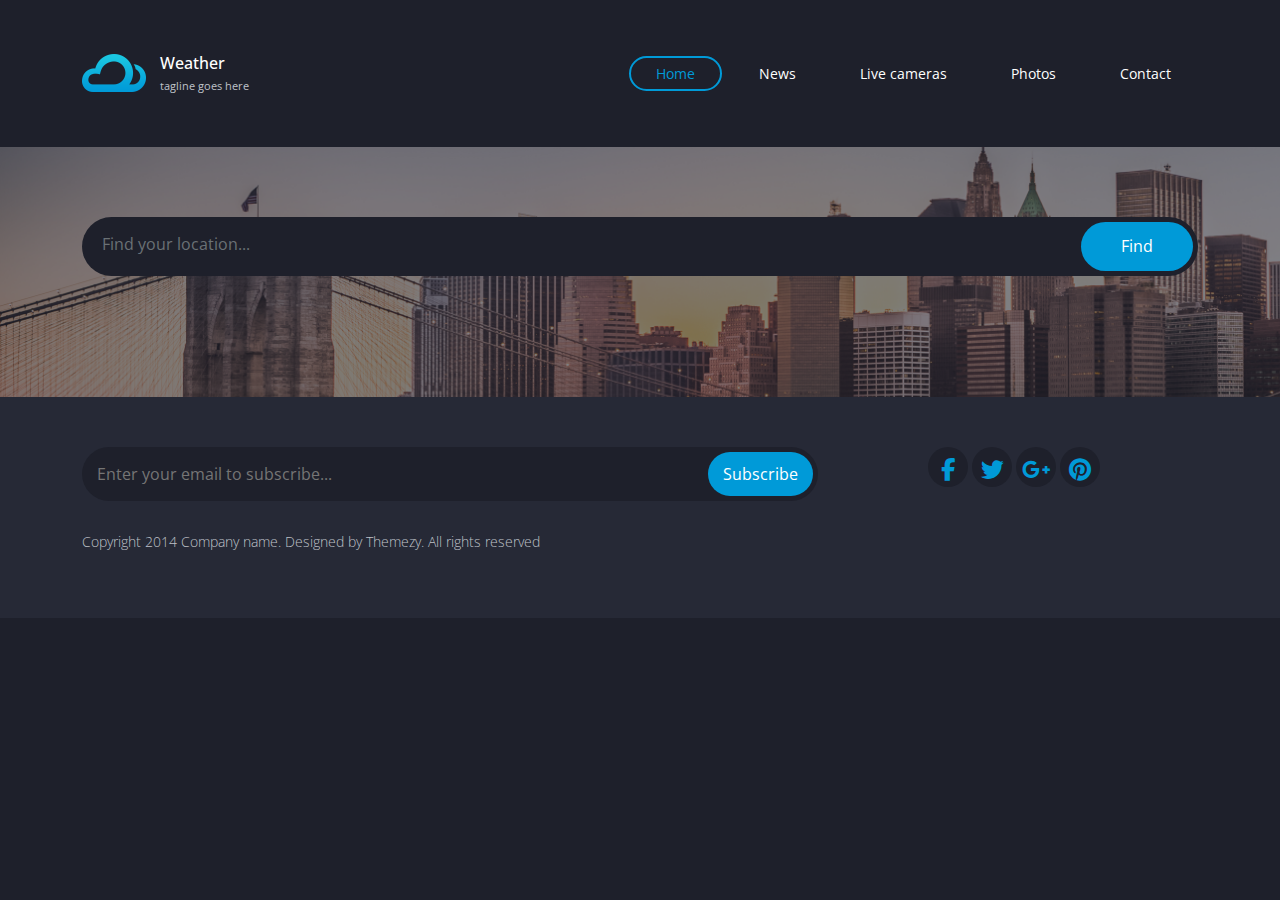
<file: index.html>
<!DOCTYPE html>
<html lang="en">
  <head>
    <meta charset="UTF-8" />
    <meta name="viewport" content="width=device-width, initial-scale=1.0" />
    <title>Weather</title>
    <link
      href="https://fonts.googleapis.com/css2?family=Open+Sans:ital,wght@0,300..800;1,300..800&family=Roboto:ital,wght@0,100;0,300;0,400;0,500;0,700;0,900;1,100;1,300;1,400;1,500;1,700;1,900& display=swap"
      rel="stylesheet"
    />
    <link rel="stylesheet" href="css/all.min.css" />
    <link rel="stylesheet" href="css/bootstrap.min.css" />
    <link rel="stylesheet" href="css/style.css" />
  </head>
  <body id="body">
    <!----------------------Start Navbar--------------------->
    <div class="top-header">
      <nav class="navbar navbar-expand-lg">
        <div class="container">
          <a class="left-section text-decoration-none" href="index.html">
            <img src="img/logo.png" alt="Logo" />
            <div class="logo-text">
              <h1>Weather</h1>
              <p>tagline goes here</p>
            </div>
          </a>
          <button
            class="navbar-toggler navbar-dark"
            type="button"
            data-bs-toggle="collapse"
            data-bs-target="#navbarSupportedContent"
            aria-controls="navbarSupportedContent"
            aria-expanded="false"
            aria-label="Toggle navigation"
          >
            <span class="navbar-toggler-icon"></span>
          </button>
          <div class="collapse navbar-collapse" id="navbarSupportedContent">
            <ul class="navbar-nav ms-auto mb-2 mb-lg-0">
              <li class="nav-item">
                <a class="nav-link active" aria-current="page" href="#">Home</a>
              </li>
              <li class="nav-item">
                <a class="nav-link" href="#">News</a>
              </li>
              <li class="nav-item">
                <a class="nav-link" href="#">Live cameras</a>
              </li>
              <li class="nav-item">
                <a class="nav-link" href="#">Photos</a>
              </li>
              <li class="nav-item">
                <a class="nav-link" href="contact.html">Contact</a>
              </li>
            </ul>
          </div>
        </div>
      </nav>
    </div>
    <!----------------------End Navbar--------------------->
    <!----------------------Start Search--------------------->
    <section class="search-section">
      <div class="container">
        <div class="search">
          <input
            id="searchBar"
            type="text"
            placeholder="Find your location..."
            class="form-control"
          />
          <input type="button" value="Find" />
        </div>
      </div>
    </section>

    <!----------------------End Search--------------------->
    <!----------------------Start Temperature-display--------------------->
    <section class="Temperature">
      <div class="container">
        <div class="sup-temp">
          <div class="Temperature-container bor-left" id="Box1"></div>
          <div class="Temperature-container text-center" id="Box2"></div>
          <div
            class="Temperature-container text-center bor-right"
            id="Box3"
          ></div>
        </div>
      </div>
    </section>
    <!----------------------End Temperature-display--------------------->
    <!----------------------Start Footer--------------------->
    <footer>
      <div class="container">
        <div class="row">
          <div class="col-md-8">
            <form action="#" class="contact">
              <input
                type="text"
                placeholder="Enter your email to subscribe..."
              />
              <input type="submit" value="Subscribe" />
            </form>
          </div>
          <div class="col-md-3">
            <div class="social">
              <a href="#">
                <i class="fa-brands fa-facebook-f"></i>
              </a>
              <a href="#">
                <i class="fa-brands fa-twitter"></i>
              </a>
              <a href="#">
                <i class="fa-brands fa-google-plus-g"></i>
              </a>
              <a href="#">
                <i class="fa-brands fa-pinterest"></i>
              </a>
            </div>
          </div>
        </div>
        <p>
          Copyright 2014 Company name. Designed by Themezy. All rights reserved
        </p>
      </div>
    </footer>
    <!----------------------End Footer--------------------->
    <script src="js/bootstrap.bundle.min.js"></script>
    <script src="js/main.js"></script>
  </body>
</html>
</file>
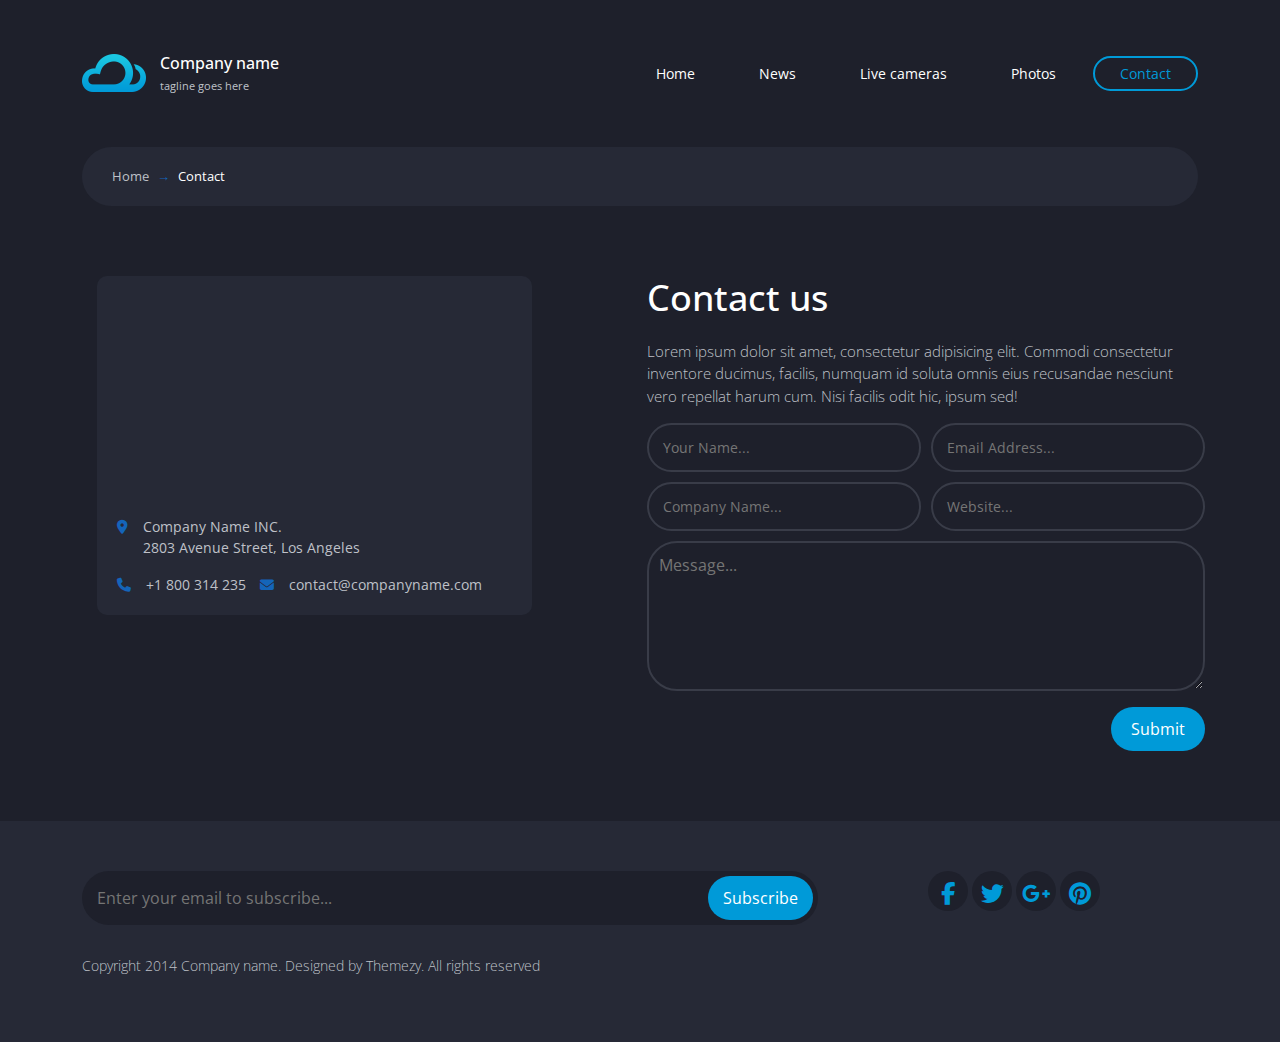
<file: contact.html>
<!DOCTYPE html>
<html lang="en">
  <head>
    <meta charset="UTF-8" />
    <meta name="viewport" content="width=device-width, initial-scale=1.0" />
    <title>Contact</title>
    <link
      href="https://fonts.googleapis.com/css2?family=Open+Sans:ital,wght@0,300..800;1,300..800&family=Roboto:ital,wght@0,100;0,300;0,400;0,500;0,700;0,900;1,100;1,300;1,400;1,500;1,700;1,900& display=swap"
      rel="stylesheet"
    />
    <link rel="stylesheet" href="css/all.min.css" />
    <link rel="stylesheet" href="css/bootstrap.min.css" />
    <link rel="stylesheet" href="css/style.css" />
  </head>
  <body>
    <!----------------------Start Navbar--------------------->
    <div class="top-header">
      <nav class="navbar navbar-expand-lg">
        <div class="container">
          <a class="left-section text-decoration-none" href="index.html">
            <img src="img/logo.png" alt="Logo" />
            <div class="logo-text">
              <h1>Company name</h1>
              <p>tagline goes here</p>
            </div>
          </a>
          <button
            class="navbar-toggler navbar-dark"
            type="button"
            data-bs-toggle="collapse"
            data-bs-target="#navbarSupportedContent"
            aria-controls="navbarSupportedContent"
            aria-expanded="false"
            aria-label="Toggle navigation"
          >
            <span class="navbar-toggler-icon"></span>
          </button>
          <div class="collapse navbar-collapse" id="navbarSupportedContent">
            <ul class="navbar-nav ms-auto mb-2 mb-lg-0">
              <li class="nav-item">
                <a class="nav-link" aria-current="page" href="index.html"
                  >Home</a
                >
              </li>
              <li class="nav-item">
                <a class="nav-link" href="#">News</a>
              </li>
              <li class="nav-item">
                <a class="nav-link" href="#">Live cameras</a>
              </li>
              <li class="nav-item">
                <a class="nav-link" href="#">Photos</a>
              </li>
              <li class="nav-item">
                <a class="nav-link active" href="#">Contact</a>
              </li>
            </ul>
          </div>
        </div>
      </nav>
    </div>
    <!----------------------End Navbar--------------------->
    <!----------------------Start Main Content--------------------->
    <section class="Main-Content">
      <div class="head">
        <div class="container">
          <nav style="--bs-breadcrumb-divider: '→'" aria-label="breadcrumb">
            <ol class="breadcrumb">
              <li class="breadcrumb-item"><a href="index.html">Home</a></li>
              <li class="breadcrumb-item active" aria-current="page">
                Contact
              </li>
            </ol>
          </nav>
        </div>
      </div>
      <div class="Contact-us">
        <div class="container d-flex">
          <div class="col-md-5">
            <div class="contact">
              <div
                class="map"
                data-latitude="-6.897789"
                data-longitude="107.621735"
              ></div>
              <div class="contact-details">
                <address class="d-flex align-items-baseline">
                  <i class="fa-solid fa-location-dot"></i>
                  <p>
                    Company Name INC. <br />
                    2803 Avenue Street, Los Angeles
                  </p>
                </address>
                <a href=""><i class="fa-solid fa-phone"></i>+1 800 314 235</a>
                <a href=""
                  ><i class="fa-solid fa-envelope"></i
                  >contact@companyname.com</a
                >
              </div>
            </div>
          </div>
          <div class="col-md-6">
            <div class="form">
              <h2>Contact us</h2>
              <p>
                Lorem ipsum dolor sit amet, consectetur adipisicing elit.
                Commodi consectetur inventore ducimus, facilis, numquam id
                soluta omnis eius recusandae nesciunt vero repellat harum cum.
                Nisi facilis odit hic, ipsum sed!
              </p>
              <form action="#" class="form-contact">
                <div class="info-one">
                  <input type="text" placeholder=" Your Name... " />
                  <input type="text" placeholder=" Email Address... " />
                </div>
                <div class="info-Two">
                  <input type="text" placeholder=" Company Name... " />
                  <input type="text" placeholder=" Website... " />
                </div>
                <textarea name="contact" placeholder="Message..."></textarea>
                <div class="submit">
                  <input type="submit" />
                </div>
              </form>
            </div>
          </div>
        </div>
      </div>
    </section>
    <!----------------------End Main Content--------------------->
    <!----------------------Start Footer--------------------->
    <footer>
      <div class="container">
        <div class="row">
          <div class="col-md-8">
            <form action="#" class="contact">
              <input
                type="text"
                placeholder="Enter your email to subscribe..."
              />
              <input type="submit" value="Subscribe" />
            </form>
          </div>
          <div class="col-md-3">
            <div class="social">
              <a href="#">
                <i class="fa-brands fa-facebook-f"></i>
              </a>
              <a href="#">
                <i class="fa-brands fa-twitter"></i>
              </a>
              <a href="#">
                <i class="fa-brands fa-google-plus-g"></i>
              </a>
              <a href="#">
                <i class="fa-brands fa-pinterest"></i>
              </a>
            </div>
          </div>
        </div>
        <p>
          Copyright 2014 Company name. Designed by Themezy. All rights reserved
        </p>
      </div>
    </footer>
    <!----------------------End Footer--------------------->
    <script src="js/bootstrap.bundle.min.js"></script>
    <script src="js/main.js"></script>
  </body>
</html>
</file>
<file: css/style.css>
*,
*::after,
*::before {
  margin: 0;
  padding: 0;
  box-sizing: border-box;
}
body {
  height: 100vh;
  background-color: #1e202b !important;
  font-family: "Open Sans", sans-serif;
}
.top-header {
  padding: 45px 0;
}
.navbar {
  color: #fff;
}
/* ------------logo css--------------- */
.left-section .logo-text {
  display: inline-block;
  vertical-align: middle;
}
.navbar .left-section img[alt="Logo"] {
  display: inline-block;
  vertical-align: middle;
  margin-right: 10px;
}
.left-section .logo-text h1 {
  margin-bottom: 5px;
  font-size: 1.03em;
  color: #fff;
}
.left-section .logo-text p {
  font-size: 0.67em;
  display: block;
  color: #bfc1c8;
  margin-bottom: 0;
}
/* ------------End logo css--------------- */
.nav-item .nav-link.active,
.nav-item .nav-link {
  color: #fff !important;
  transition: all 0.5s;
  border: 2px solid transparent;
  font-weight: 400;
  line-height: 1.5;
  font-size: 14px;
}
.nav-item .nav-link.active {
  color: #009ad8 !important;
  border: 2px solid #009ad8;
  border-radius: 20px;
}
.nav-item .nav-link.active,
.nav-item .nav-link {
  padding: 5px 25px !important;
  text-align: center;
}
.navbar-nav .nav-item {
  margin-left: 10px;
}
.navbar-nav .nav-item .nav-link:hover {
  color: #009ad8 !important;
  border: 2px solid #009ad8;
  border-radius: 20px;
}

/* <!----------------------Start Search-------------------> */
.search-section {
  background-image: url("../img/banner.png");
  background-size: cover;
  background-repeat: no-repeat;
  min-height: 350px;
  padding: 70px 0;
}
.search {
  position: relative;
  margin-bottom: 70px;
}
.search input[type="text"] {
  background-color: #1e202b;
  padding: 15px 50px 20px 20px;
  border: none;
  border-radius: 40px;
  color: #fff;
}
.search input[type="button"] {
  position: absolute;
  right: 5px;
  top: 5px;
  bottom: 5px;
  padding: 0 40px;
  border: none;
  background: #009ad8;
  border-radius: 30px;
  color: white;
}
.search input[type="text"]::placeholder {
  color: #6a7175;
}
.form-control:focus {
  border: none;
  box-shadow: none;
  caret-color: rgb(64, 0, 255);
}
/* <!----------------------End Search---------------------> */

/* <!----------------------Start Temperature-display---------------------> */
.Temperature {
  position: relative;
}
/* .Temperature .container {
  position: relative;
} */
.Temperature .container .sup-temp {
  display: flex;
  margin-bottom: 50px;
  position: relative;
  margin-top: -150px;
  margin-bottom: 50px;
}
.Temperature .container .bor-left {
  border-top-left-radius: 10px;
  border-bottom-left-radius: 10px;
}
.Temperature .container .bor-right {
  border-top-right-radius: 10px;
  border-bottom-right-radius: 10px;
}
.Temperature-container {
  background-color: #323544;
  width: 100%;
  color: #bfc1c8;
}
#Box2 {
  background-color: #262936;
}
#Box2 .head {
  background: #222530;
}
.Temperature-container .head {
  background: rgba(0, 0, 0, 0.1);
  padding: 10px;
  font-weight: 400;
  font-size: 14px;
  line-height: 21px;
}
.Temperature-container .Degree {
  padding: 30px 20px;
}
.Degree .Area {
  font-size: 18px;
  line-height: 27px;
}
.Degree .sup-degree {
  font-size: 1.7142857143em;
  color: white;
  font-weight: 700;
}
.Degree .sup-degree .Great {
  font-weight: 500;
  font-size: 25px;
}
.Degree .sup-degree .small {
  font-size: 15px;
  font-weight: 400;
}
.Degree .Temp {
  color: white;
  font-weight: 600;
  line-height: 135px;
  font-size: 89px;
  margin-right: 30px;
  display: inline-block;
  font-family: "Open Sans", sans-serif;
  vertical-align: middle;
}
#Box2 .Degree .Weather-icon img,
#Box3 .Degree .Weather-icon img {
  height: 50px;
  width: 50px;
}
#Box2 .Degree .Weather-icon,
#Box3 .Degree .Weather-icon {
  margin-bottom: 15px;
}
.Degree .Weather-icon {
  margin-bottom: 40px;
  height: 50px;
  font-size: 1.7142857143em;
}
.Degree .Weather-icon img {
  width: 90px;
}
.Degree .status {
  color: #009ad8;
  margin: 20px 0;
}
.Degree span {
  margin-right: 20px;
}
/* <!----------------------End Temperature-display---------------------> */

/* <!----------------------Start Footer---------------------> */
footer {
  background: #262936;
  padding: 50px 0;
  position: relative;
}
footer .contact {
  position: relative;
  margin-bottom: 30px;
}
footer .contact input[type="text"] {
  padding: 15px 100px 15px 15px;
  background: #1e202b;
  width: 100%;
  color: white;
  outline: none;
  border: none;
  border-radius: 30px;
}
footer .contact input[type="submit"] {
  position: absolute;
  right: 5px;
  top: 5px;
  bottom: 5px;
  border: none;
  background: #009ad8;
  padding: 10px 15px;
  border-radius: 30px;
  color: white;
}
footer .social {
  margin-left: 33%;
}
footer .social a {
  width: 40px;
  height: 40px;
  display: inline-block;
  border-radius: 50%;
  background: #1e202b;
  color: #009ad8;
  text-align: center;
  line-height: 2;
  font-size: 20px;
  font-size: 1.4285714286em;
  text-decoration: none;
  transition: all 0.5s;
}
footer .social a:hover {
  background: #009ad8;
  color: white;
}
footer p {
  color: #bfc1c8;
  font-size: 14px;
  font-weight: 300;
  line-height: 1.5;
}
/* <!----------------------End Footer---------------------> */
/* <!----------------------Start Main Content---------------------> */
.Main-Content .container nav[aria-label="breadcrumb"] {
  background: #262936;
  border-radius: 40px;
  padding: 20px 30px;
  font-size: 13px;
}
.breadcrumb {
  margin-bottom: 0;
}
ol.breadcrumb .breadcrumb-item {
  color: #ffffff;
}
ol.breadcrumb a {
  text-decoration: none;
  color: #bfc1c8;
}
.breadcrumb-item + .breadcrumb-item::before {
  color: rgb(14 121 229 / 75%);
}
.Main-Content .Contact-us {
  padding: 70px 0;
}
.Main-Content .map {
  height: 220px;
}
.Main-Content .col-md-5 {
  position: relative;
  padding-left: 15px;
  padding-right: 15px;
}
.Main-Content .contact {
  border-radius: 10px;
  background: #262936;
}
.Main-Content .contact-details {
  padding: 20px;
  color: #bfc1c8;
  font-size: 14px;
  line-height: 1.5;
}
.Main-Content .contact-details address {
  margin-bottom: 0;
}
.Main-Content .contact-details i {
  margin-right: 15px;
  color: rgb(14 121 229 / 75%);
}
.Main-Content .fa-envelope {
  margin-left: 10px;
}
.Main-Content .contact-details a {
  text-decoration: none;
  color: #bfc1c8;
}
.Main-Content .col-md-6 {
  margin-left: 9%;
}
.Main-Content .form h2 {
  color: white;
  font-weight: 500;
  font-size: 36px;
  margin-bottom: 20px;
}
.Main-Content .form p {
  color: #bfc1c8;
  font-weight: 300;
  font-size: 15px;
}
.Main-Content .info-one,
.Main-Content .info-Two {
  display: flex;
  gap: 10px;
}
.Main-Content .info-one input,
.Main-Content .info-Two input {
  width: 50%;
  padding: 12px 10px;
  margin-bottom: 10px;
  color: white;
  border: 2px solid #393c48;
  background: transparent;
  border-radius: 30px;
  font-size: 14px;
}
.Main-Content .info-one input:hover,
.Main-Content .info-Two input:hover,
.Main-Content textarea:hover {
  border: 2px solid #009ad8;
}
.Main-Content .info-one input:focus,
.Main-Content .info-Two input:focus,
.Main-Content textarea:focus {
  border: 2px solid #009ad8;
  outline: none;
}
.Main-Content textarea {
  width: 100%;
  height: 150px;
  padding: 10px;
  margin-bottom: 10px;
  color: white;
  border: 2px solid #393c48;
  background: transparent;
  border-radius: 30px;
}
.Main-Content .submit {
  text-align: right;
}
.Main-Content .submit input[type="submit"] {
  border: none;
  background: #009ad8;
  padding: 10px 20px;
  border-radius: 30px;
  color: white;
}
/* <!----------------------End Main Content---------------------> */
@media (min-width: 992px) {
  .Temperature-container {
    width: 33%;
  }
}
@media (max-width: 992px) {
  .nav-item .nav-link.active,
  .nav-item .nav-link {
    padding: 20px 0 !important;
    background-color: #262936;
    border: 0;
    border-radius: 0;
    border-bottom: 1px solid rgba(255, 255, 255, 0.1);
  }
  .navbar-nav {
    border-radius: 20px;
  }
  .navbar-collapse {
    margin-top: 50px;
  }
  .navbar-dark:hover {
    border: #009ad8 2px solid;
    border-radius: 20px;
  }
  .navbar-toggler-icon {
    width: 1rem;
  }
  .sup-temp {
    display: flex;
    flex-wrap: wrap;
  }
  .Temperature-container {
    width: 60%;
  }
}
</file>
